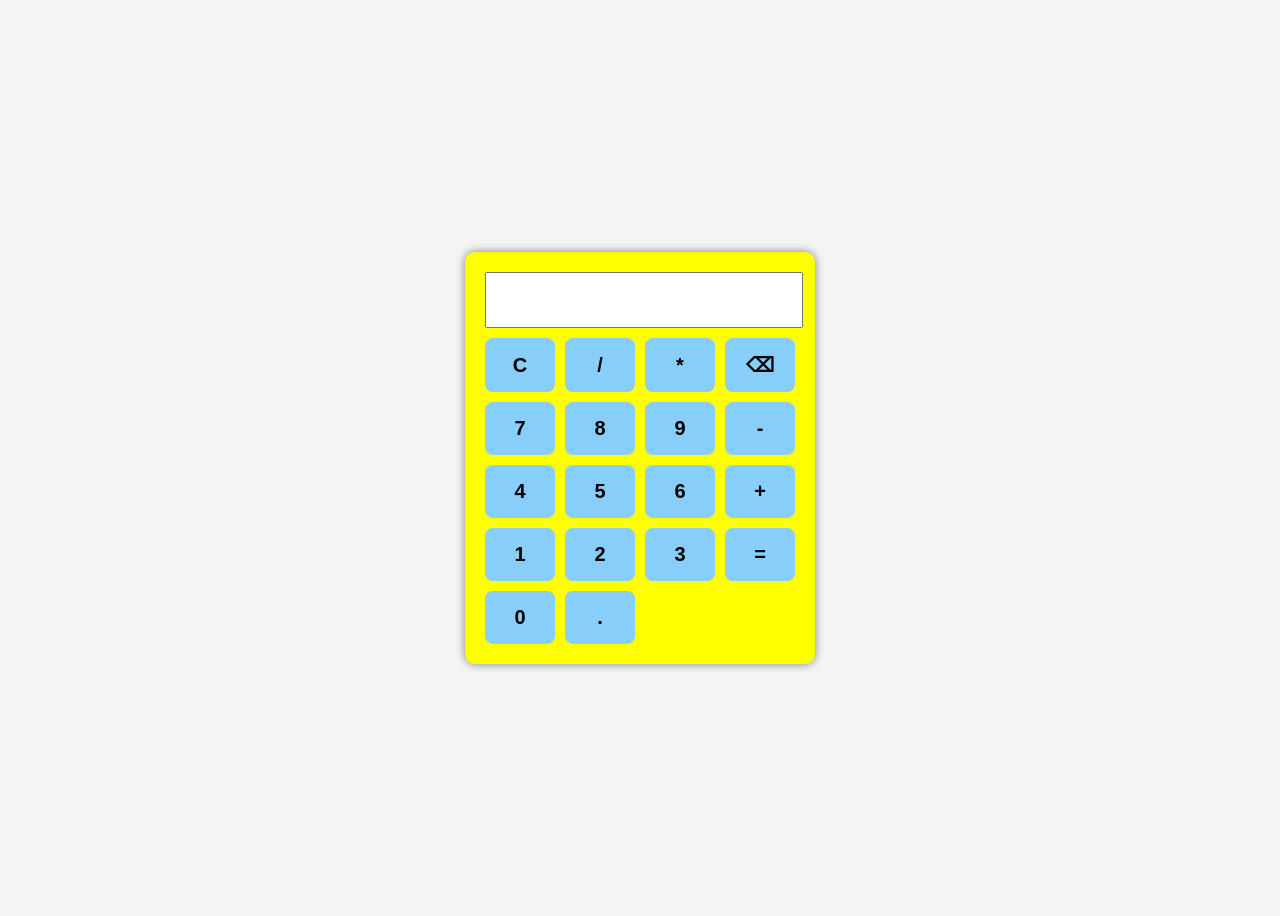
<file: Task 3/index.html>
<!DOCTYPE html>
<html>
<head>
    <title>Calculator</title>
    <link rel="stylesheet" href="style.css">
</head>
<body>

<div class="calculator">
    <input type="text" id="result" readonly >

    <div class="buttons">
        <button onclick="clearResult()">C</button>
        <button onclick="appendValue('/')">/</button>
        <button onclick="appendValue('*')">*</button>
        <button onclick="deleteLast()">⌫</button>

        <button onclick="appendValue('7')">7</button>
        <button onclick="appendValue('8')">8</button>
        <button onclick="appendValue('9')">9</button>
        <button onclick="appendValue('-')">-</button>

        <button onclick="appendValue('4')">4</button>
        <button onclick="appendValue('5')">5</button>
        <button onclick="appendValue('6')">6</button>
        <button onclick="appendValue('+')">+</button>

        <button onclick="appendValue('1')">1</button>
        <button onclick="appendValue('2')">2</button>
        <button onclick="appendValue('3')">3</button>
        <button onclick="calculate()">=</button>

        <button onclick="appendValue('0')">0</button>
        <button onclick="appendValue('.')">.</button>
    </div>
</div>

<script src="script.js"></script>
</body>
</html>
</file>
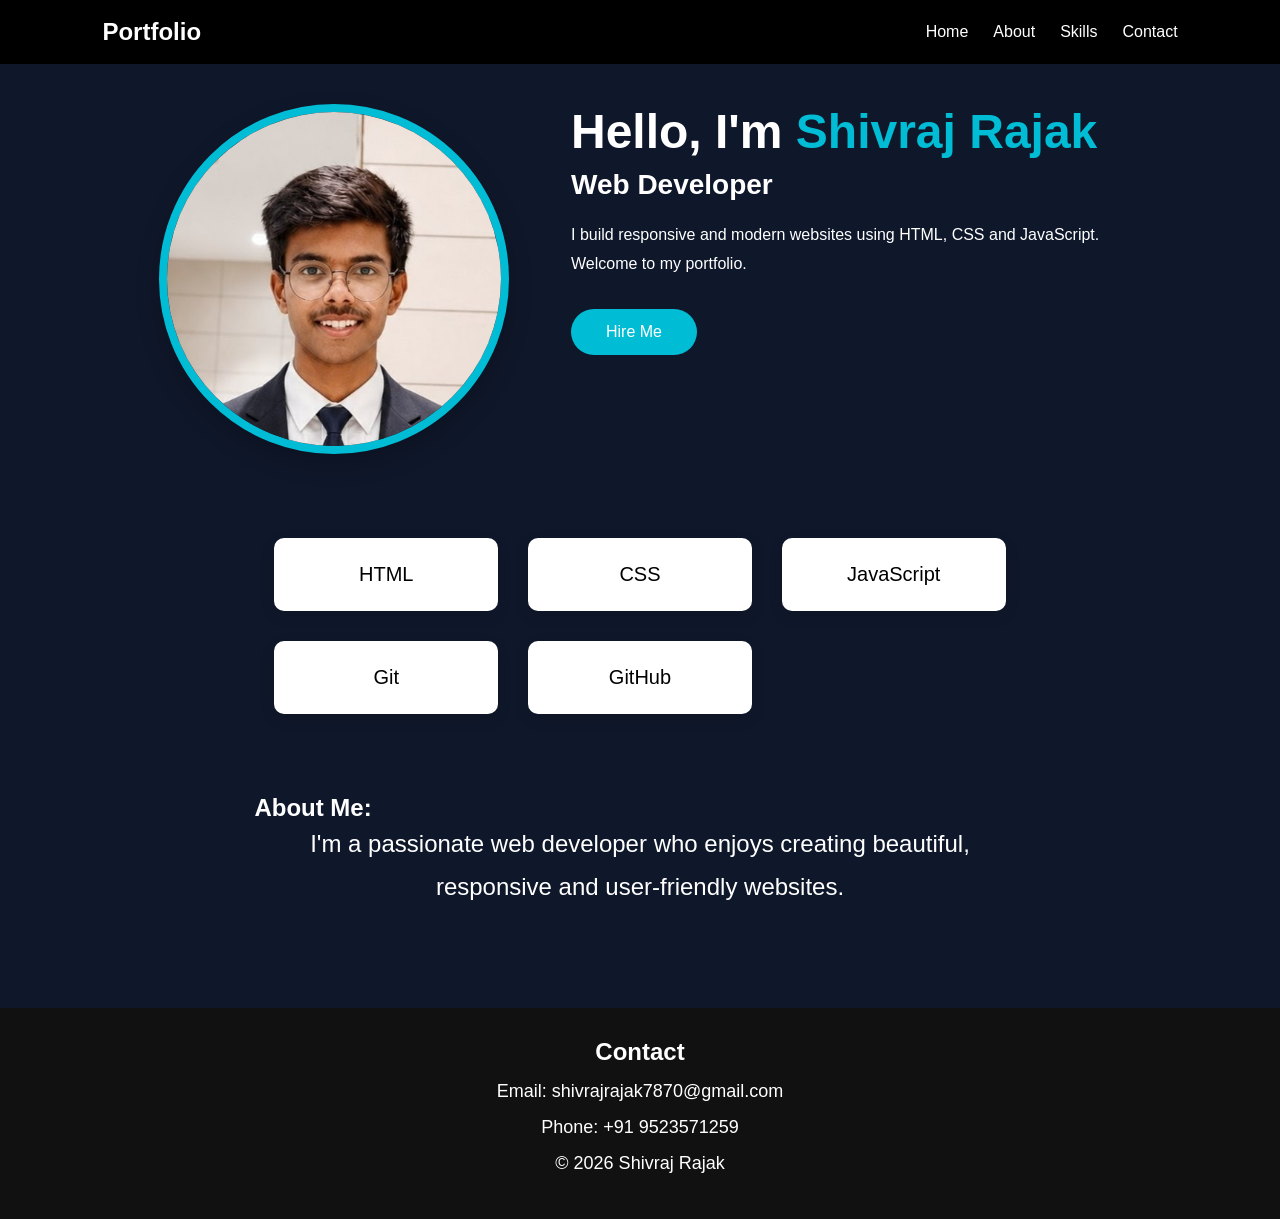
<file: codesoft/Task 1/index.html>
<!DOCTYPE html>
<html lang="en">
<head>
    <meta charset="UTF-8">
    <meta name="viewport" content="width=device-width, initial-scale=1.0">
    <title>My Portfolio</title>
    <link rel="stylesheet" href="style.css">
</head>
<body>
    <header>
        <nav>
            <h2 class="logo">Portfolio</h2>
            <ul>
                <li><a href="#home">Home</a></li>
                <li><a href="#about">About</a></li>
                <li><a href="#skills">Skills</a></li>
                <li><a href="#contact">Contact</a></li>
            </ul>
        </nav>
    </header>
    <section class="hero" id="home">
        <div class="container">
            <div class="top">
                <div class="left">
                    <img src="MY.jpeg" alt="My Photo">
                </div>
                <div class="right">
                    <h1>Hello, I'm <span>Shivraj Rajak</span></h1>
                    <h3>Web Developer</h3>
                    <p>
                        I build responsive and modern websites using HTML,
                        CSS and JavaScript. Welcome to my portfolio.
                    </p>
                    <a href="#" class="btn">Hire Me</a>
                </div>
            </div>
            <div class="bottom">
                <section id="skills">
                    <div class="skills">
                        <div class="card">HTML</div>
                        <div class="card">CSS</div>
                        <div class="card">JavaScript</div>
                        <div class="card">Git</div>
                        <div class="card">GitHub</div>
                    </div>
                </section>
                <section id="about">
                    <h2>About Me:</h2>
                    <p>
                        I'm a passionate web developer who enjoys creating beautiful,
                        responsive and user-friendly websites.
                    </p>
                </section>
            </div>
        </div>
    </section>
    <section id="contact">
        <h2>Contact</h2>
        <p>Email: shivrajrajak7870@gmail.com</p>
        <p>Phone: +91 9523571259</p>
        <footer>
            <p>© 2026 Shivraj Rajak</p>
        </footer>
    </section>
</body>

</html>
</file>
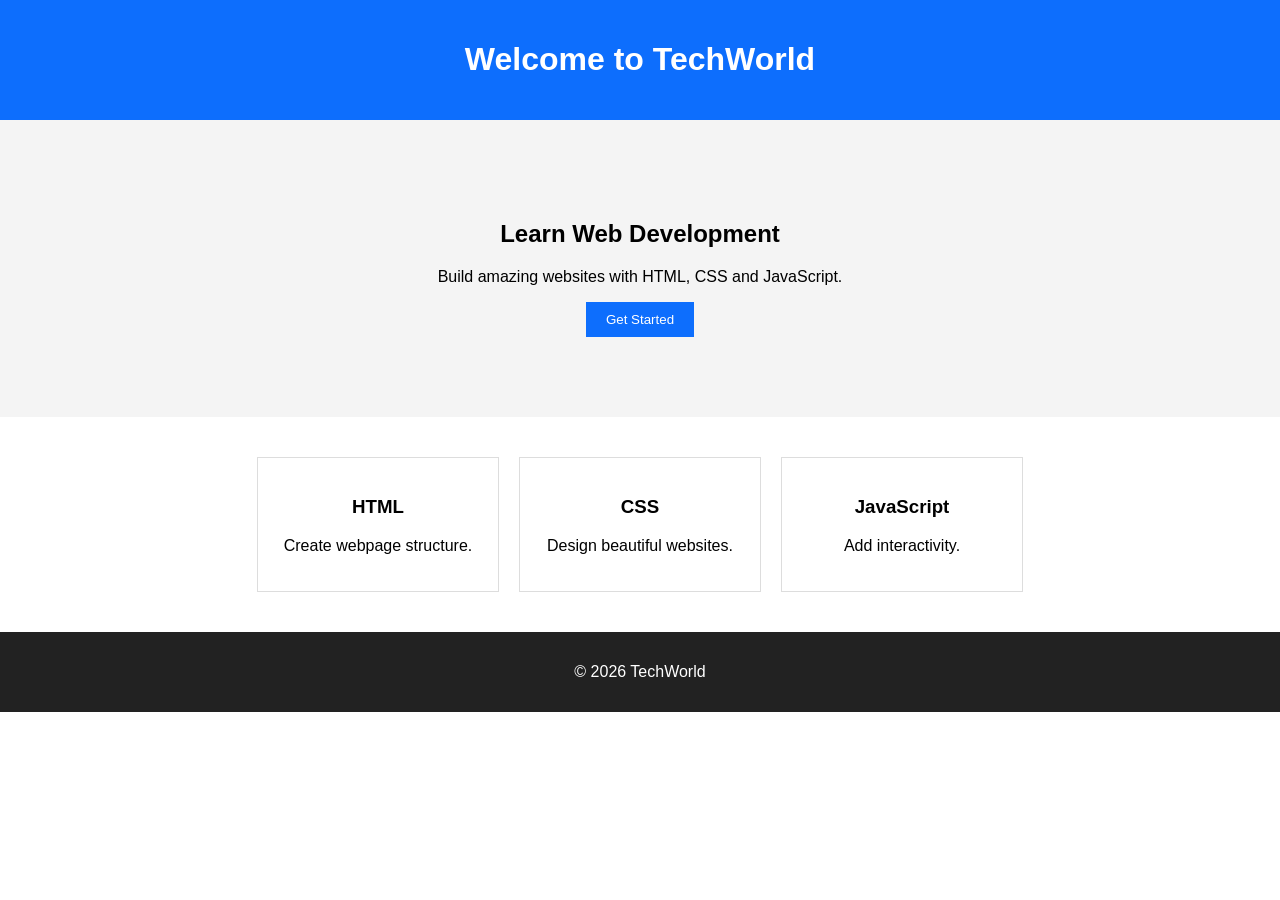
<file: codesoft/Task 2/index.html>
<!DOCTYPE html>
<html>
<head>
    <title>Landing Page</title>
    <link rel="stylesheet" href="style.css">
</head>
<body>

<header>
    <h1>Welcome to TechWorld</h1>
</header>

<section class="hero">
    <h2>Learn Web Development</h2>
    <p>Build amazing websites with HTML, CSS and JavaScript.</p>
    <button>Get Started</button>
</section>

<section class="features">
    <div class="card">
        <h3>HTML</h3>
        <p>Create webpage structure.</p>
    </div>

    <div class="card">
        <h3>CSS</h3>
        <p>Design beautiful websites.</p>
    </div>

    <div class="card">
        <h3>JavaScript</h3>
        <p>Add interactivity.</p>
    </div>
</section>

<footer>
    <p>© 2026 TechWorld</p>
</footer>

</body>
</html>
</file>
<file: Task 3/style.css>
body{
    display:flex;
    justify-content:center;
    align-items:center;
    height:100vh;
    background:#f4f4f4;
}

.calculator{
    background:yellow;
    padding:20px;
    border-radius:10px;
    box-shadow:0 0 10px gray;
}

#result{
    width:100%;
    height:50px;
    font-size:24px;
    margin-bottom:10px;
}

.buttons{
    display:grid;
    grid-template-columns:repeat(4,70px);
    gap:10px;
}

button{
    padding:15px;
    font-size:20px;
    cursor:pointer;
    background: #87CEFA;
    border: none;
    border-radius: 8px;
    font-weight: bold;
}

button:hover{
    background: #5DADE2;
}
</file>
<file: codesoft/Task 1/style.css>
* {
    margin: 0;
    padding: 0;
    box-sizing: border-box;
    font-family: Arial, Helvetica, sans-serif;
}

body {
    background: #1E293B;
    color: white;
}
.container{
    display: flex;
    flex-direction: column;
    width: 100vw;
}
.top {
    display: flex;
    justify-content: space-around;
}
.bottom{
    padding: 30px;
}

header {
    background: black;
    padding: 18px 8%;
}

nav {
    display: flex;
    justify-content: space-between;
    align-items: center;
}

.logo {
    color: #fff;
}

nav ul {
    display: flex;
    list-style: none;
}

nav ul li {
    margin-left: 25px;
}

nav ul li a {
    color: white;
    text-decoration: none;
    transition: .3s;
}

nav ul li a:hover {
    color: #0075d4;
}

.hero {
    display: flex;
    align-items: center;
    justify-content: center;
    min-height: 40vh;
    padding: 40px 10%;
    gap: 80px;
    background: #0F172A;
}

.left img {
    width: 350px;
    height: 350px;
    object-fit: cover;
    border-radius: 50%;
    border: 8px solid #00bcd4;
    box-shadow: 0 10px 25px rgba(0, 0, 0, .2);
}

.right {
    max-width: 550px;
}

.right h1 {
    font-size: 48px;
    margin-bottom: 10px;
}

.right h1 span {
    color: #00bcd4;
}

.right h3 {
    color: white;
    margin-bottom: 20px;
    font-size: 28px;
}

.right p {
    line-height: 1.8;
    margin-bottom: 30px;
}

.btn {
    display: inline-block;
    padding: 14px 35px;
    background: #00bcd4;
    color: white;
    text-decoration: none;
    border-radius: 30px;
    transition: .3s;
}

.btn:hover {
    background: #4bd8bc;
}

section {
    padding: 30px 10%;
}

#about p {
    max-width: 700px;
    font-size: 1.5rem;
    margin: auto;
    text-align: center;
    line-height: 1.8;
}

.skills {
    display: grid;
    grid-template-columns: repeat(auto-fit, minmax(180px, 1fr));
    gap: 30px;
    padding: 20px;
}

.card {
    background: white;
    color: black;
    padding: 25px;
    text-align: center;
    border-radius: 10px;
    box-shadow: 0 5px 15px rgba(0, 0, 0, .1);
    font-size: 20px;
    transition: .3s;
}

.card:hover {
    transform: translateY(+8px);
    background: #00bcd4;
    color: white;
}

#contact {
    text-align: center;
    background: #111;
    color: white;
}

#contact p {
    margin: 15px 0;
    font-size: 18px;
}

@media(max-width:768px) {

    .hero {
        flex-direction: column;
        text-align: center;
    }

    .left img {
        width: 250px;
        height: 250px;
    }

    .right h1 {
        font-size: 36px;
    }

    nav {
        flex-direction: column;
    }

    nav ul {
        margin-top: 15px;
    }

}
</file>
<file: codesoft/Task 2/style.css>
body{
    margin:0;
    font-family:Arial;
}

header{
    background:#0d6efd;
    color:white;
    text-align:center;
    padding:20px;
}

.hero{
    text-align:center;
    padding:80px;
    background:#f4f4f4;
}

button{
    padding:10px 20px;
    background:#0d6efd;
    color:white;
    border:none;
    cursor:pointer;
}

.features{
    display:flex;
    justify-content:center;
    gap:20px;
    padding:40px;
}

.card{
    border:1px solid #ddd;
    padding:20px;
    width:200px;
    text-align:center;
}

footer{
    background:#222;
    color:white;
    text-align:center;
    padding:15px;
}
</file>
